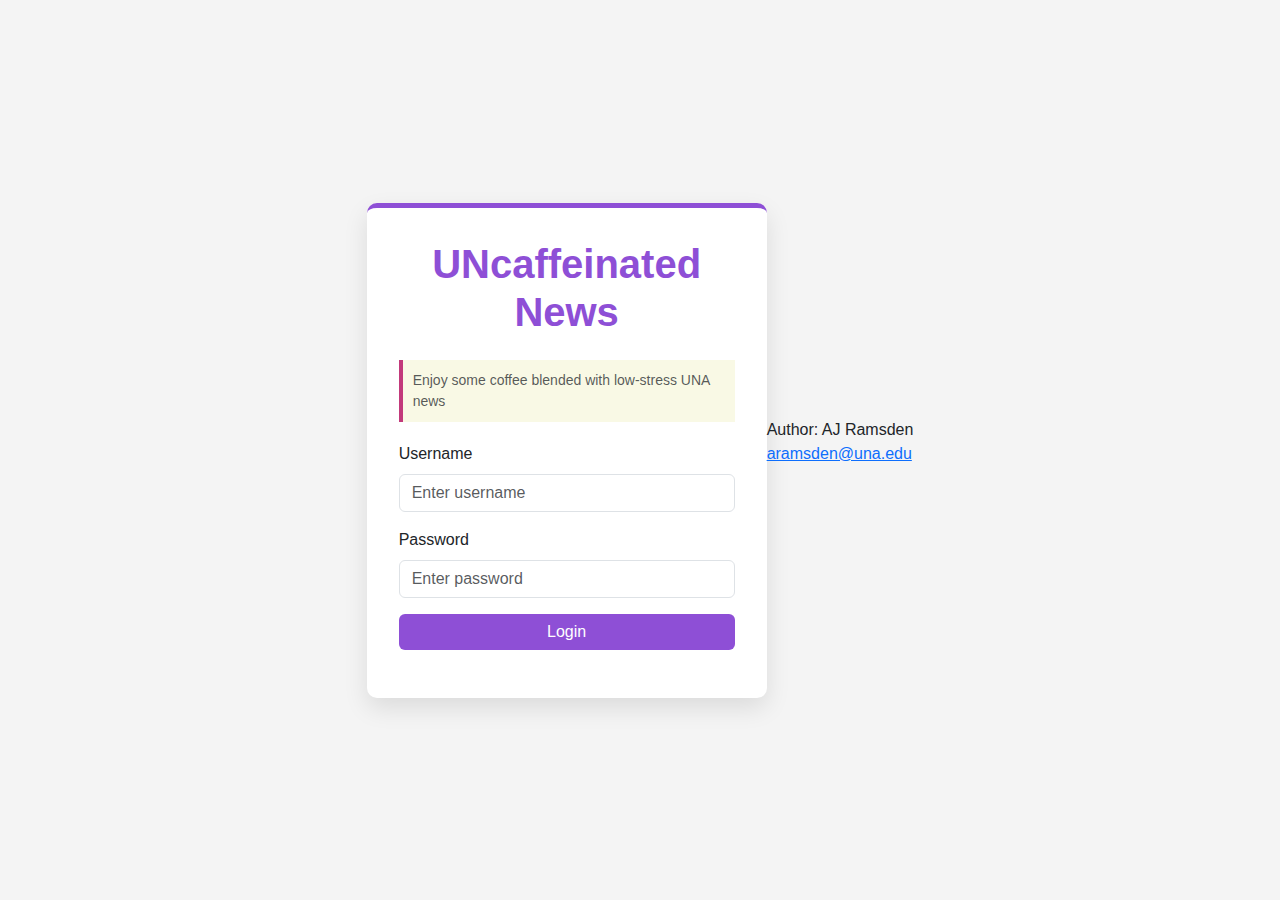
<file: index.html>
<!DOCTYPE html>
<html lang="en">
<head>
    <meta charset="utf-8">
    <meta name="viewport" content="width=device-width, initial-scale=1.0">
    <title>CIS-376 | Welcome</title>

    <link href="https://cdn.jsdelivr.net/npm/bootstrap@5.3.0/dist/css/bootstrap.min.css" rel="stylesheet">
    
    <style>
        /* Keeping your original custom colors */
        body {
            font-family: Arial, sans-serif;
            background-color: #f4f4f4;
            display: flex;
            align-items: center;
            justify-content: center;
            min-height: 100vh;
            margin: 0;
        }
        .main-card {
            background: white;
            padding: 2rem;
            border-radius: 10px;
            box-shadow: 0 10px 25px rgba(0,0,0,0.1);
            border-top: 5px solid #8e4fd6; // UNA Purple
            width: 100%;
            max-width: 400px;
        }
        h1 {
            color: #8e4fd6;
            font-weight: bold;
            margin-bottom: 1.5rem;
            text-align: center;
        }
        .feature-box {
            background-color: rgba(200, 200, 0, 0.1);
            border-left: 4px solid rgb(194, 58, 123);
            padding: 10px;
            margin-bottom: 20px;
        }
        .btn-login {
            background-color: #8e4fd6;
            color: white;
            border: none;
        }
        .btn-login:hover {
            background-color: #723eb1;
            color: white;
        }
    </style>
</head>
<body>

    <div class="main-card">
        <h1>UNcaffeinated News</h1>
        
        <div class="feature-box">
            <small class="text-muted d-block">Enjoy some coffee blended with low-stress UNA news</small>
        </div>

        <form id="loginForm">
            <div class="mb-3">
                <label for="username" class="form-label">Username</label>
                <input type="text" id="username" class="form-control" placeholder="Enter username" required>
            </div>
            <div class="mb-3">
                <label for="password" class="form-label">Password</label>
                <input type="password" id="password" class="form-control" placeholder="Enter password" required>
            </div>
            <button type="submit" class="btn btn-login w-100">Login</button>
        </form>
        
        <div id="message" class="mt-3 text-center text-danger small"></div>
    </div>
<head>

<body>

<footer>
  <p>Author: AJ Ramsden<br>
  <a href="mailto:aramsden@una.edu">aramsden@una.edu</a></p>
</footer>
    <script src="scripts/login-script.js"></script>
</body>
</html>
</file>
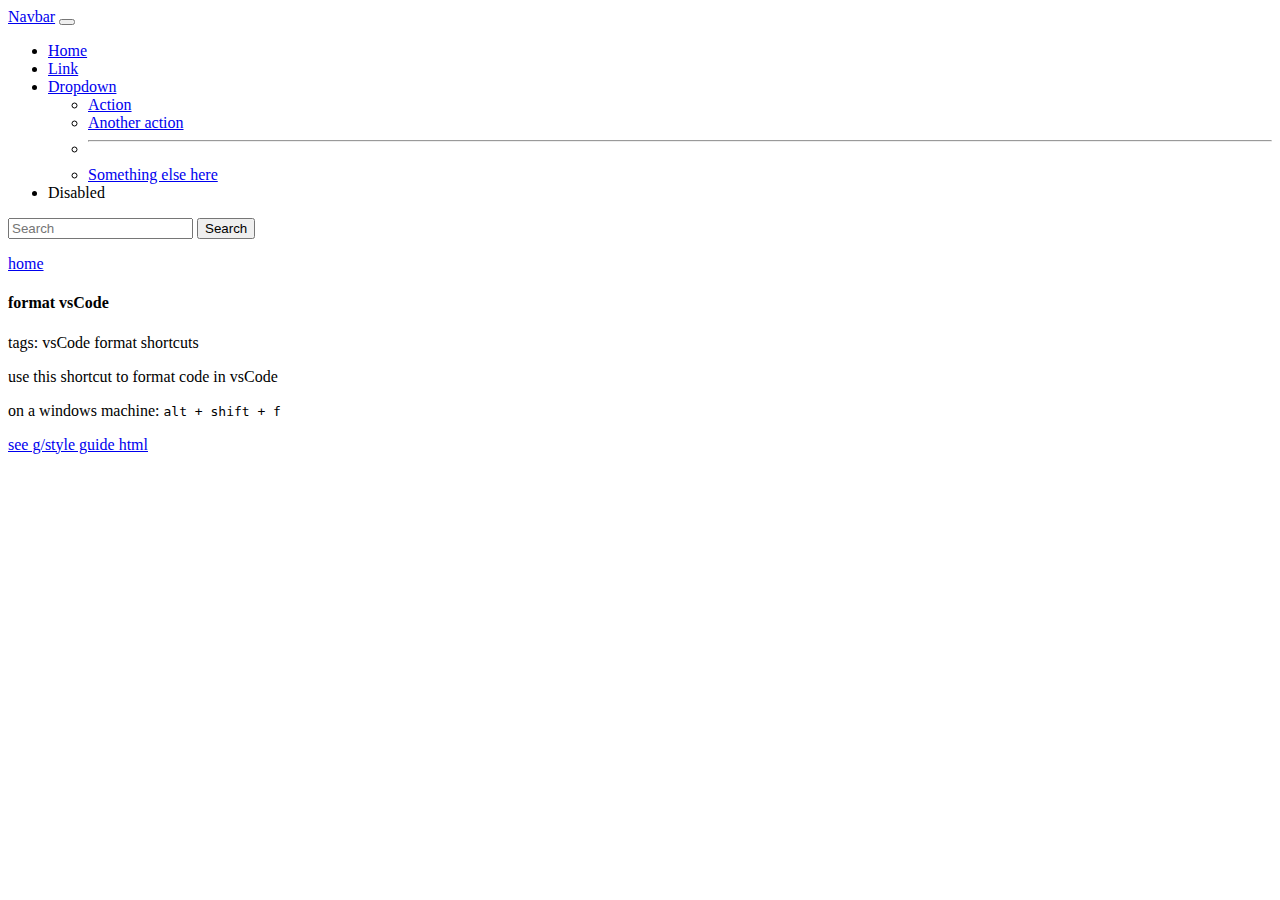
<file: Content.html>
</head>

<body class="container">
   <nav class="navbar navbar-expand-lg bg-body-tertiary">
    <div class="container-fluid">
      <a class="navbar-brand" href="#">Navbar</a>
      <button class="navbar-toggler" type="button" data-bs-toggle="collapse" data-bs-target="#navbarSupportedContent" aria-controls="navbarSupportedContent" aria-expanded="false" aria-label="Toggle navigation">
        <span class="navbar-toggler-icon"></span>
      </button>
      <div class="collapse navbar-collapse" id="navbarSupportedContent">
        <ul class="navbar-nav me-auto mb-2 mb-lg-0">
          <li class="nav-item">
            <a class="nav-link active" aria-current="page" href="#">Home</a>
          </li>
          <li class="nav-item">
            <a class="nav-link" href="#">Link</a>
          </li>
          <li class="nav-item dropdown">
            <a class="nav-link dropdown-toggle" href="#" role="button" data-bs-toggle="dropdown" aria-expanded="false">
              Dropdown
            </a>
            <ul class="dropdown-menu">
              <li><a class="dropdown-item" href="#">Action</a></li>
              <li><a class="dropdown-item" href="#">Another action</a></li>
              <li><hr class="dropdown-divider"></li>
              <li><a class="dropdown-item" href="#">Something else here</a></li>
            </ul>
          </li>
          <li class="nav-item">
            <a class="nav-link disabled" aria-disabled="true">Disabled</a>
          </li>
        </ul>
        <form class="d-flex" role="search">
          <input class="form-control me-2" type="search" placeholder="Search" aria-label="Search"/>
          <button class="btn btn-outline-success" type="submit">Search</button>
        </form>
      </div>
    </div>
  </nav>
  <a href=
  <a href="../index.html">home</a>

  <div class="row">
    <!-- todo: make content card  -->
    <div class="col-md-4">
      <div class="card">
        <div class="card-header">
          <h4 class="card-title">format vsCode</h4>
        </div>
        <div class="card-body">
          <p class="card-text">tags: vsCode format shortcuts</p>
          <p class="card-text">use this shortcut to format code in vsCode</p>
          <!-- todo: why we do this...google style guide -->
          <p class="card-text">on a windows machine: <kbd>alt + shift + f</kbd></p>
          <!-- todo: add in copy btn -->
        </div>
        <div class="card-footer">
          <a class="btn btn-dark" href="https://google.github.io/styleguide/htmlcssguide.html"
            target="googleStyleHtml">see g/style guide html</a>
        </div>
      </div>
    </div>
  </div>
</file>
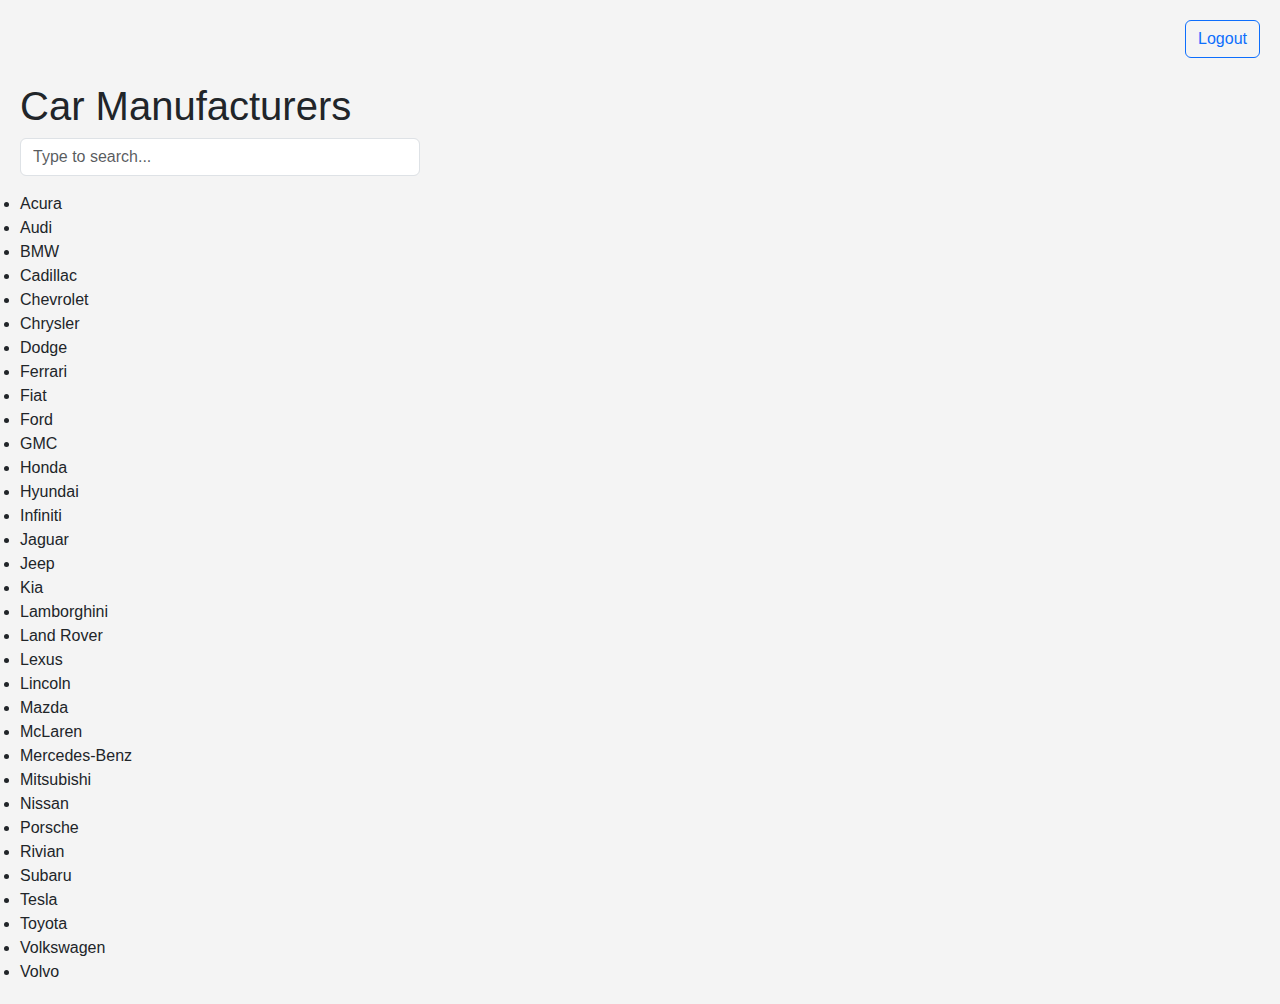
<file: pages/search-news.html>
<!DOCTYPE html>
<html lang="en">
<head>
    <meta charset="UTF-8">
    <meta name="viewport" content="width=device-width, initial-scale=1.0">
    <title>Car Manufacturers | Search</title>
    
    <link href="https://cdn.jsdelivr.net/npm/bootstrap@5.3.0/dist/css/bootstrap.min.css" rel="stylesheet">
    
    <style>
        body { padding: 20px; font-family: Arial, sans-serif; background-color: #f4f4f4; }
        
        /* Positions the toast notification in the top right corner */
        #toast-container {
            position: fixed;
            top: 20px;
            right: 20px;
            z-index: 1055;
        }
    </style>
</head>
<body>    
    <div id="toast-container"></div>

    <div class="d-flex justify-content-end mb-4">
        <a href="../index.html" id="btnLogin" class="btn btn-outline-primary d-none">Logout</a>
        <button id="btnLogout" class="btn btn-danger d-none">Logout</button>
    </div>

    <h1>Car Manufacturers</h1>
    <input type="text" id="searchInput" class="form-control mb-3" placeholder="Type to search..." style="max-width: 400px;" />
    <ul id="searchResults" class="list-group" style="max-width: 400px;"></ul>

    <script src="../scripts/clean-input-search.js"></script>
    <script src="../scripts/login-logout.js"></script> 
</body>
</html>
</file>
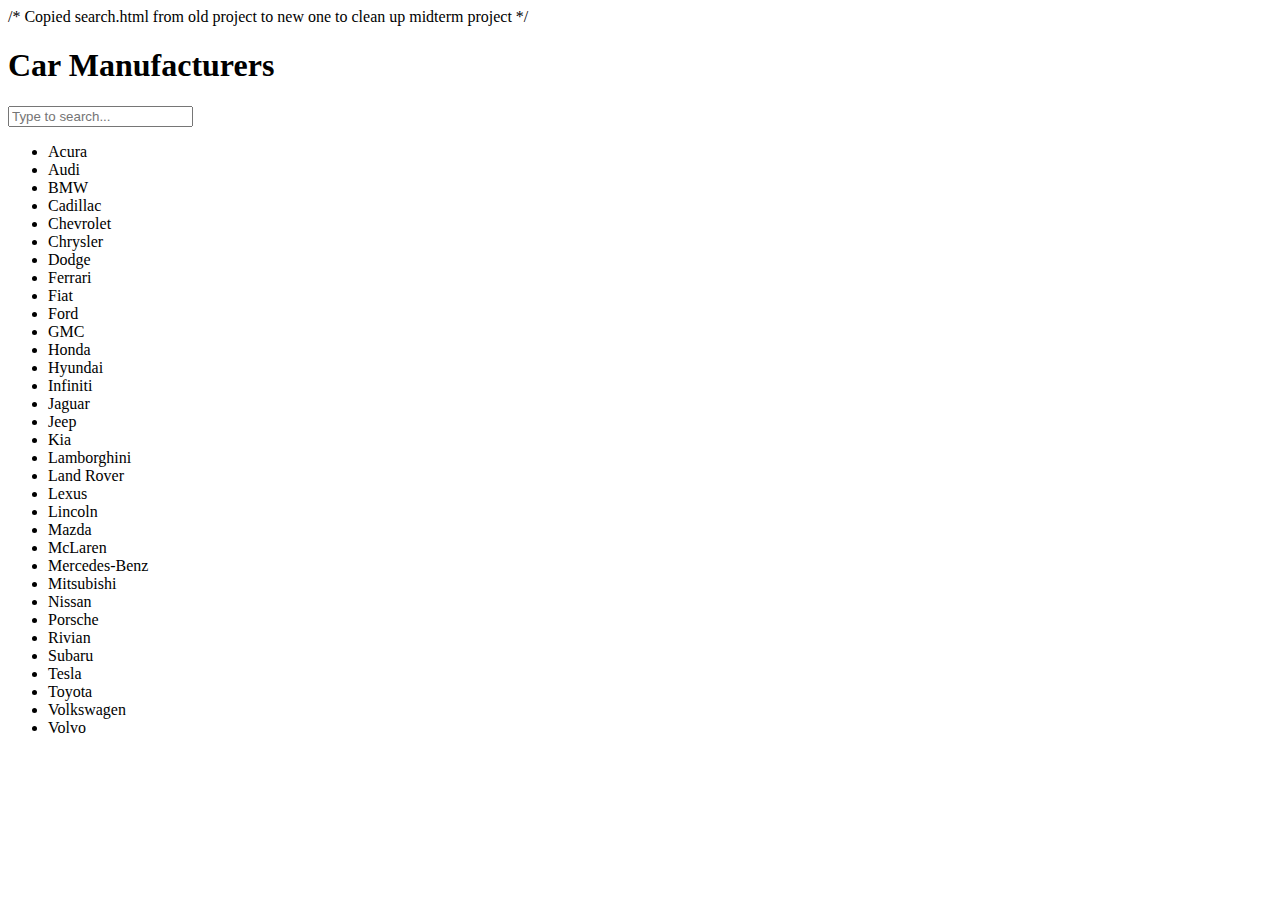
<file: pages/search.html>
/* Copied search.html from old project to new one to clean up midterm project */
<!DOCTYPE html>
<html lang="en">
<head>
    <meta charset="UTF-8">
    <title>Car Manufacturers</title>
</head>
<body>
  <h1>Car Manufacturers</h1>
  <input type="text" id="searchInput" placeholder="Type to search..." />
  <ul id="searchResults"></ul>

  <script src="../scripts/clean-input-search.js"></script>
    
</body>
</html>
</file>
